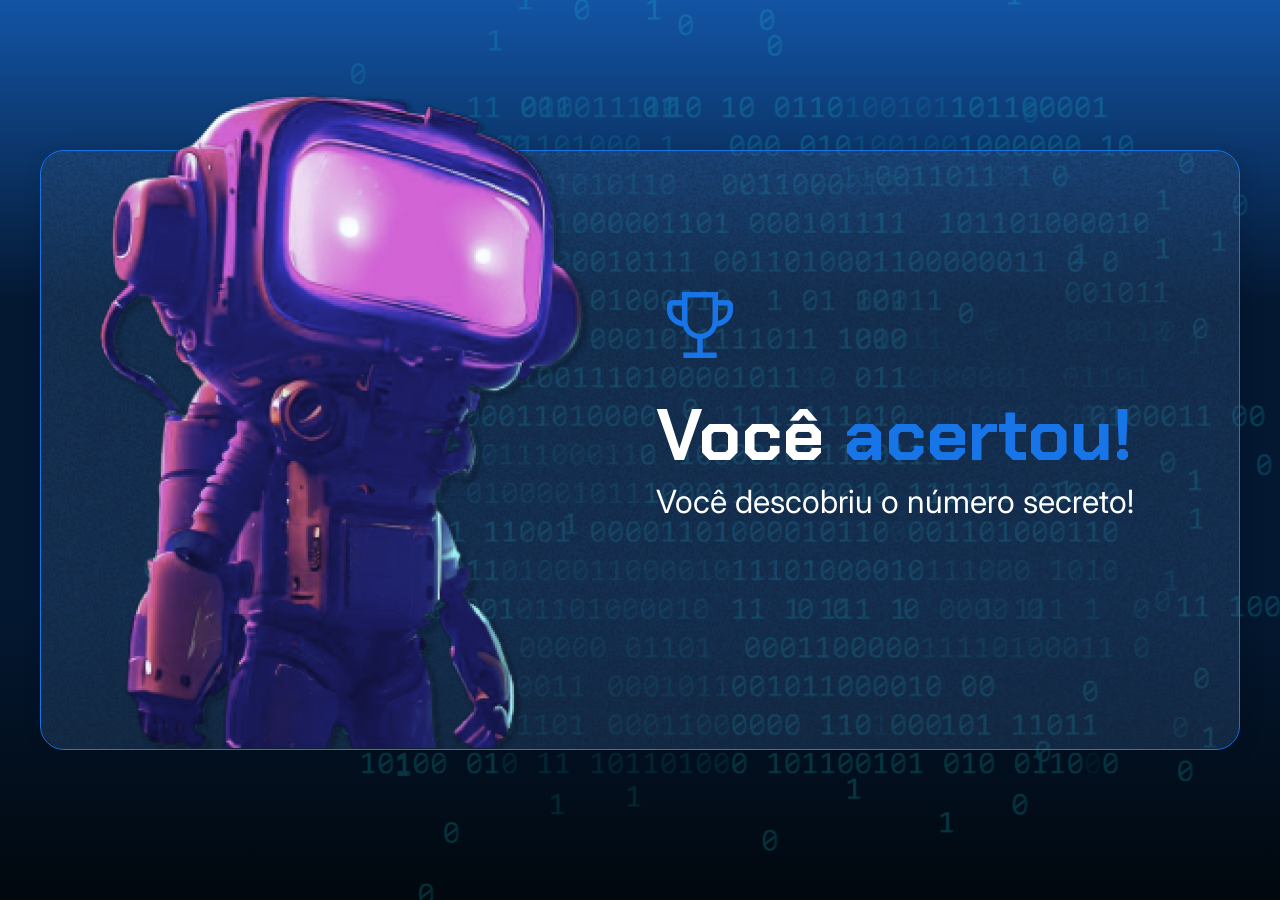
<file: cursos T7 - ONE/logica-js-projeto_inicial/logica-js-projeto_inicial/index.html>
<!DOCTYPE html>
<html lang="en">

<head>
    <meta charset="UTF-8">
    <meta name="viewport" content="width=device-width, initial-scale=1.0">
    <link rel="preconnect" href="https://fonts.googleapis.com">
    <link rel="preconnect" href="https://fonts.gstatic.com" crossorigin>
    <link href="https://fonts.googleapis.com/css2?family=Chakra+Petch:wght@700&family=Inter:wght@400;700&display=swap"
        rel="stylesheet">
    <link rel="stylesheet" href="style.css">
    <title>JS Game</title>
</head>

<body>
    <div class="container">
        <div class="container__conteudo">
            <img src="./img/robot.png" alt="robô mergulhador" class="container__imagem-robo" />
            <div class="container__informacoes">
                <img src="./img/trophy.png" alt="ícone de um troféu" />
                 <div class="container__texto">
                    <h1>Você <span class="container__texto-azul">acertou!</span></h1>
                    <h2>Você descobriu o número secreto!</h2>
                </div>
            </div>
        </div>
    </div>
    <script src="app.js" defer></script>
</body>

</html>
</file>
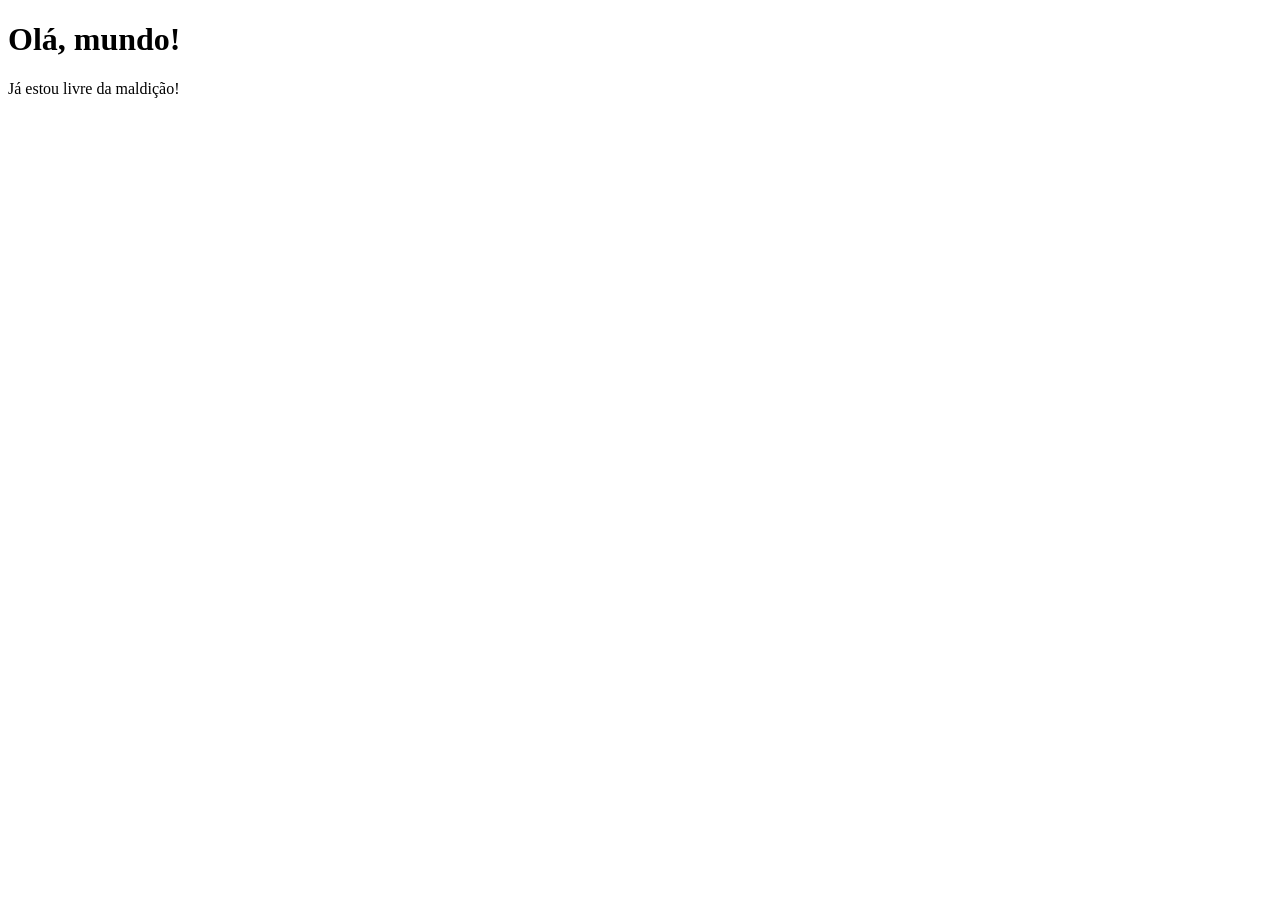
<file: cursoEmVideo/Javascript/ex00.html>
<!DOCTYPE html>
<html lang="pt-br">
<head>
    <meta charset="UTF-8">
    <meta name="viewport" content="width=device-width, initial-scale=1.0">
    <title>Meu primeiro programa</title>
</head>
<body>
    <h1>Olá, mundo!</h1>
    <p>Já estou livre da maldição!</p>
    <script>
        var n1 = Number (window.prompt('Digite um número: ')); // string para número inteiro
        var n2 = Number ( window.prompt('Digite outro número: ')); // string para número inteiro

        var s = n1 + n2;
        window.alert (`A soma entre ${n1} e ${n2} é igual a ${s}`); // usando template string
    </script>
</body>
</html>
</file>
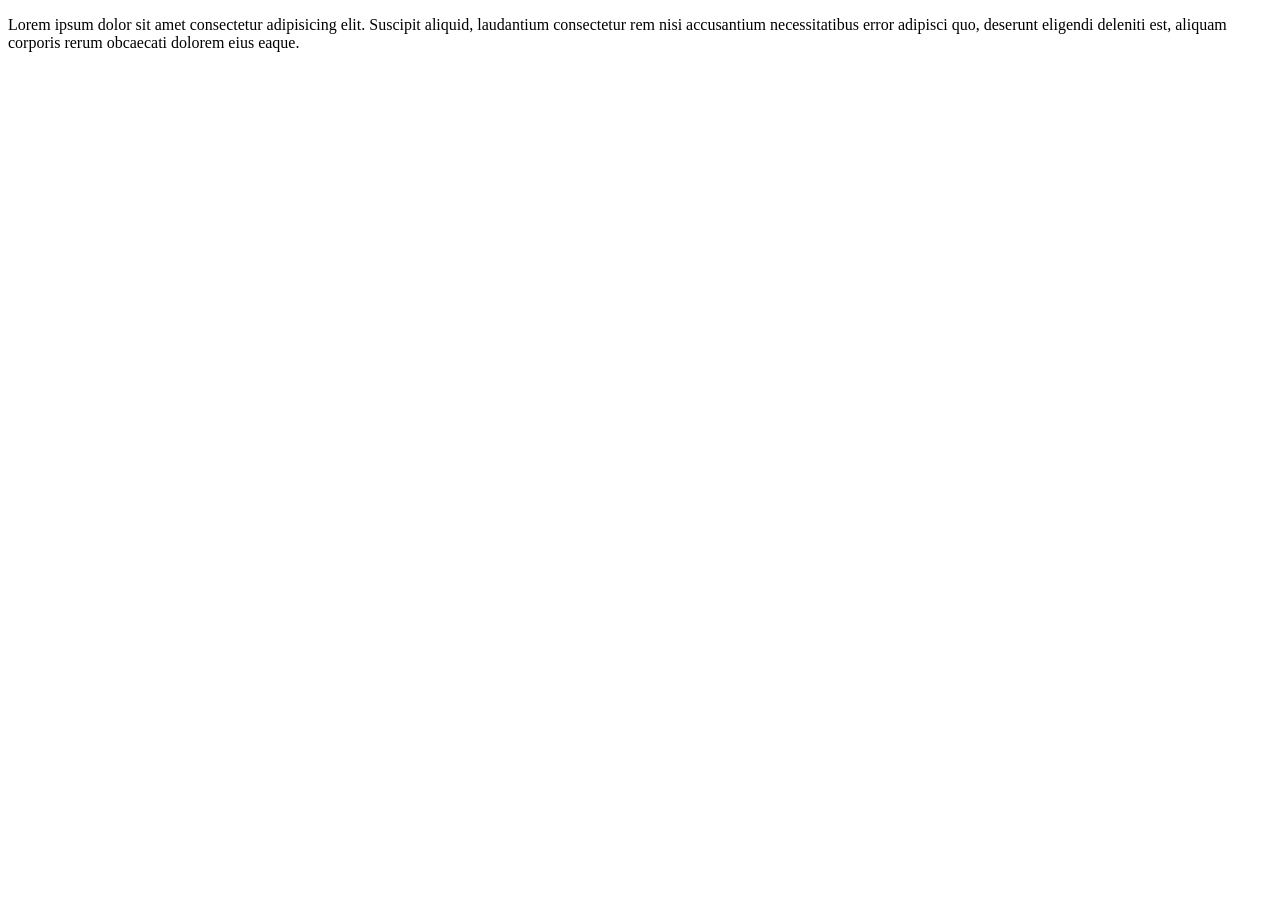
<file: cursoEmVideo/Javascript/ex004.html>
<!DOCTYPE html>
<html lang="pt-br">
<head>
    <meta charset="UTF-8">
    <meta name="viewport" content="width=device-width, initial-scale=1.0">
    <title>Document</title>
</head>
<body>
    <p>Lorem ipsum dolor sit amet consectetur adipisicing elit. Suscipit aliquid, laudantium consectetur rem nisi accusantium necessitatibus error adipisci quo, deserunt eligendi deleniti est, aliquam corporis rerum obcaecati dolorem eius eaque.</p>
    <script>
        var nome = window.prompt('Qual é o seu nome?');
        var salario = window.prompt('Qual é o seu salário atual?')
        document.write(`Olá, ${nome}! Seu nome tem ${nome.length} letras <br>`)
        document.write(`Seu nome em maisculo é assim ${nome.toUpperCase()} e minusculo é assim ${nome.toLowerCase()}`)

    </script>
</body>
</html>
</file>
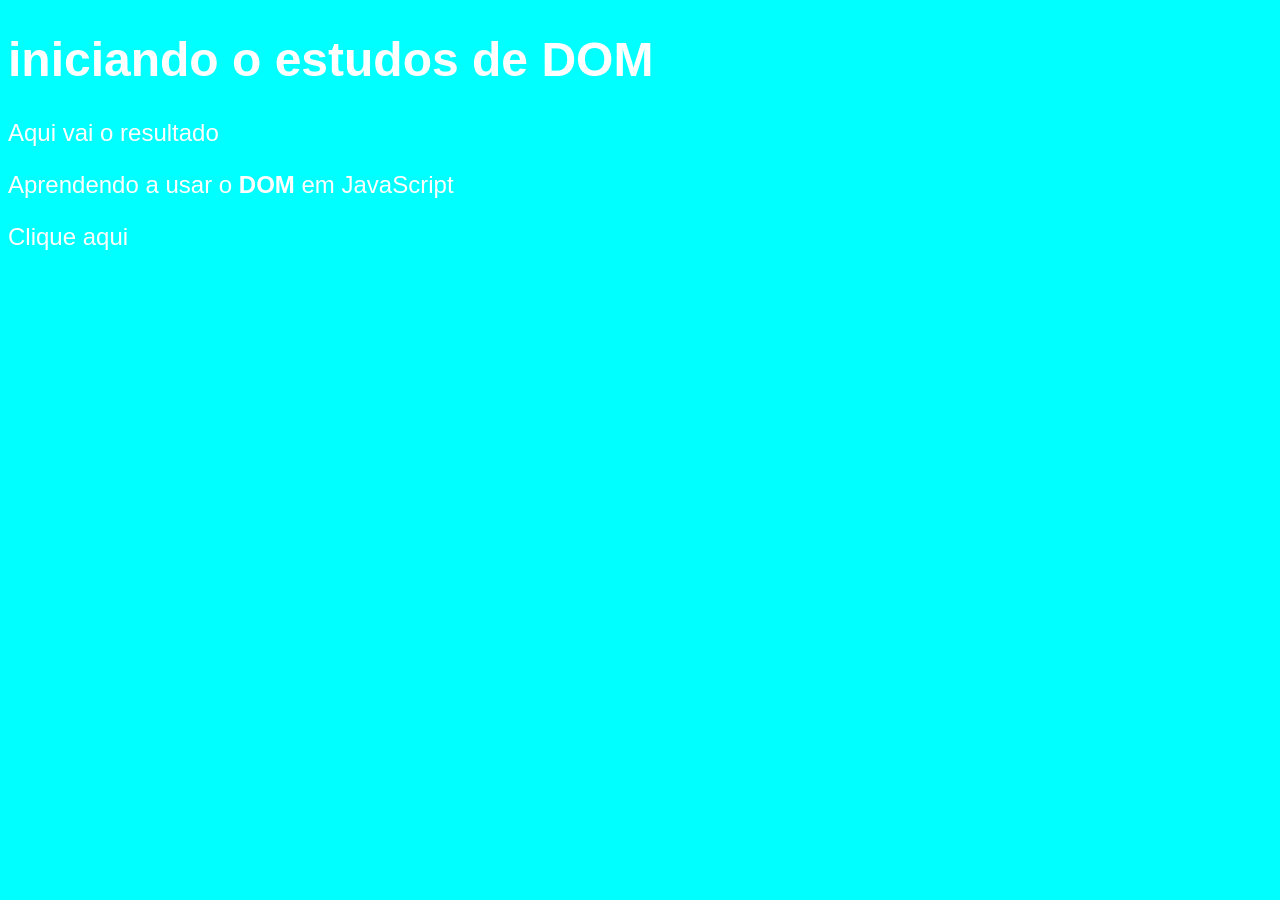
<file: cursoEmVideo/Javascript/ex005.html>
<!DOCTYPE html>
<html lang="pt-br">
<head>
    <meta charset="UTF-8">
    <meta name="viewport" content="width=device-width, initial-scale=1.0">
    <title>Primeiros passos com DOM</title>
    <style>
        body{
            background-color: aqua;
            color: white;
            font: normal 18pt arial;
        }
    </style>
</head>
<body>
    <h1 id="titulo">iniciando o estudos de DOM</h1>
    <p name="paragrafo">Aqui vai o resultado</p>
    <p name=" paragrafo_html">Aprendendo a usar o <strong>DOM</strong> em JavaScript</p>
    <div class="colorir">Clique aqui</div>

    <script>
        // selecionar por marca/tag
        var divbloco = window.document.getElementsByTagName('div')[0];

        // selecionar por ID
        var divbloco1 = window.document.getElementsById('titulo');
        
        // selecionar por Nome
        var divbloco2 = window.document.getElementsByName('paragrafo_html');

        // selecionar por classe
        var divbloco3 = window.document.getElementsByClassName('colorir');

        // selecionar por seletor
        var divbloco4 = window.document.querySelector('div.colorir');
    </script>
</body>
</html>
</file>
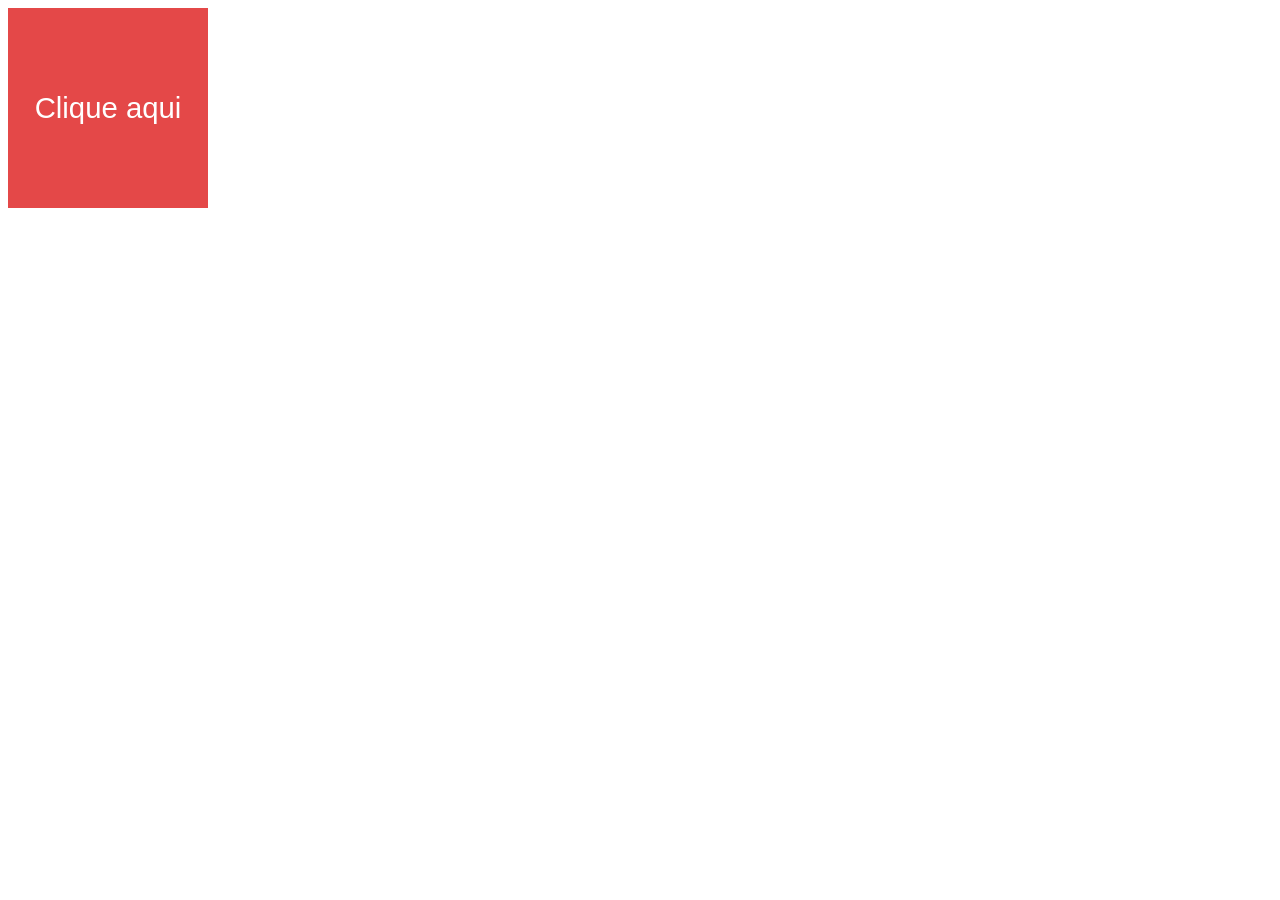
<file: cursoEmVideo/Javascript/ex006.html>
<!DOCTYPE html>
<html lang="pt-br">
<head>
    <meta charset="UTF-8">
    <meta name="viewport" content="width=device-width, initial-scale=1.0">
    <title>Estudos de DOM</title>
    <style>
        div#area {
            font: normal 22pt arial;
            color: white;
            width: 200px;
            height: 200px;
            line-height: 200px;
            text-align: center;
            background-color: #e44848;
        }
    </style>
</head>
<body>
   <!-- <div id="area" onclick="clicar()" onmouseenter="entrar()" onmouseout="sair()"> Clique aqui</div> -->
       <div id="area"> Clique aqui</div>

    <script>
        var a = document.getElementById('area')
        a.addEventListener('click', clicar)
        a.addEventListener('mouseenter', entrar)
        a.addEventListener ('mouseout', sair)

        function clicar(){
            a.innerText = 'Clicou!'
            a.style.background = 'blue';
        }

        function entrar(){
            a.innerText = 'Entrou!'
            a.style.background = '#c44848';
        }

        function sair(){
            a.innerText = 'Saiu!'
            a.style.background = '#e44848';
        }
    </script>
</body>
</html>
</file>
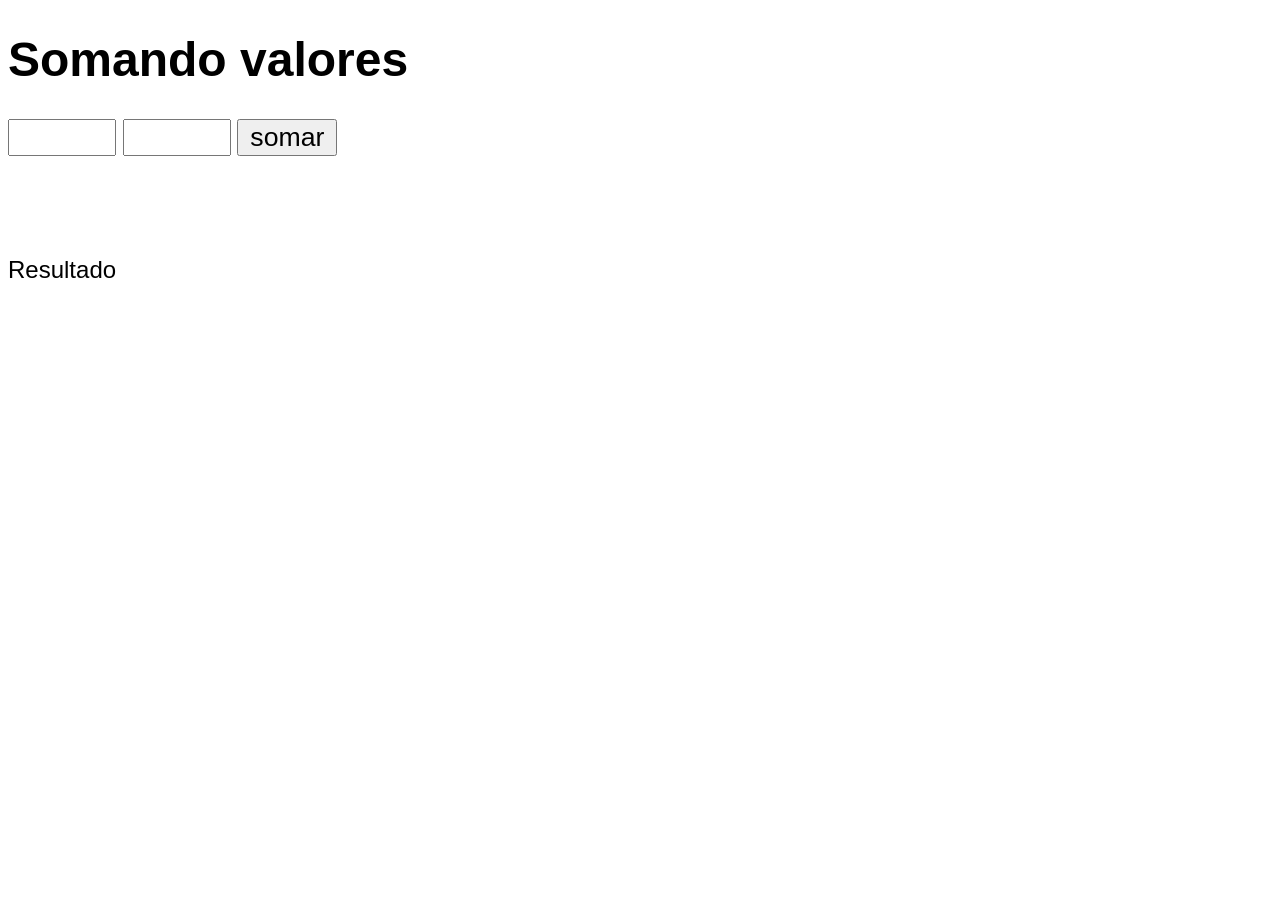
<file: cursoEmVideo/Javascript/ex007.html>
<!DOCTYPE html>
<html lang="pt-br">
<head>
    <meta charset="UTF-8">
    <meta name="viewport" content="width=device-width, initial-scale=1.0">
    <title>Somando Valores</title>
    <style>
        body{
            font: normal 18pt arial;
        }
        input{
            font: normal 20pt arial;
            width: 100px;
        }

        div#res{
            margin-top: 100px;
        }
    </style>
</head>
<body>
    <h1>Somando valores</h1>
    <input type="number" name="txtn1" id="txtn1">
    <input type="number" name="txtn2" id="txtn2">
    <input type="button" value="somar" onclick='somar()'>
    <div id="res">Resultado</div>

    <script>
        function somar(){
            var tn1 = window.document.getElementById('txtn1')
            var tn2 = window.document.querySelector('input#txtn2')
            var res = window.document.getElementById('res')
            var n1 = Number(tn1.value)
            var n2 = Number(tn2.value)

            var s = n1 + n2
            res.innerHTML = `A soma entre ${n1} e ${n2} é igual a ${s}`
        }
    </script>
</body>
</html>
</file>
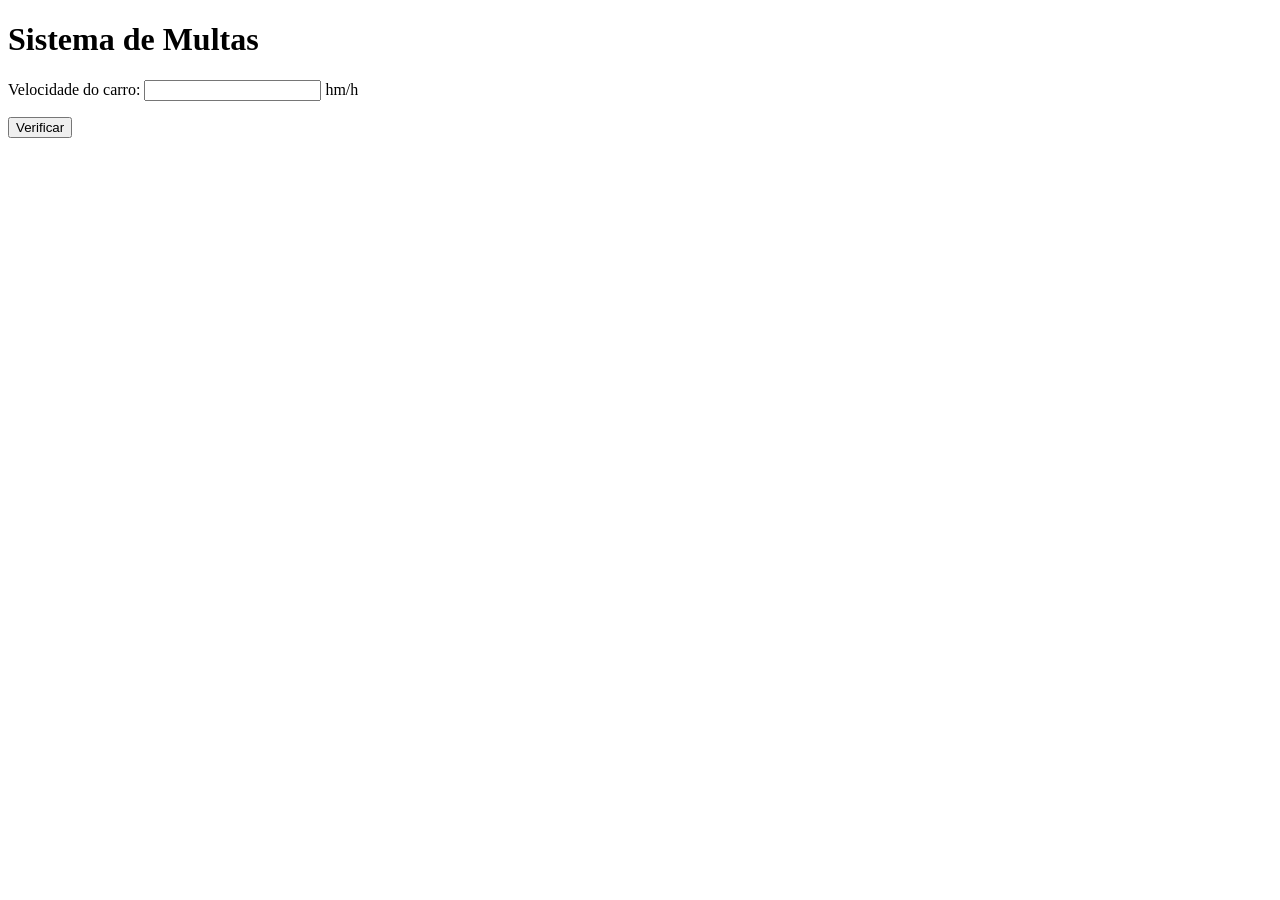
<file: cursoEmVideo/Javascript/ex010.html>
<!DOCTYPE html>
<html lang="pt-br">
<head>
    <meta charset="UTF-8">
    <meta name="viewport" content="width=device-width, initial-scale=1.0">
    <title>DETRAN</title>
</head>
<body>
    <h1>Sistema de Multas</h1>
    <p>Velocidade do carro: <input type="number" name="txtvel" id="txtvel"> hm/h</p>
    <input type="button" value="Verificar" onclick="calcular()">
    <div id="res"></div>

    <script>
        function calcular(){
        var txtv = window.document.getElementById('txtvel')
        var res = window.document.querySelector('div#res')
        var vel = Number (txtv.value)
        res.innerHTML = `Sua velocidade atual é de ${vel}km/h`
        if (vel > 60) {
            res.innerHTML += '<p>Você está <strong>MULTADO</strong> por excesso de velocidade</p>'
        }
        res.innerHTML += ' <p> Dirija sempre com cinto de segurança!</p>'
        }
    </script>
</body>
</html>
</file>
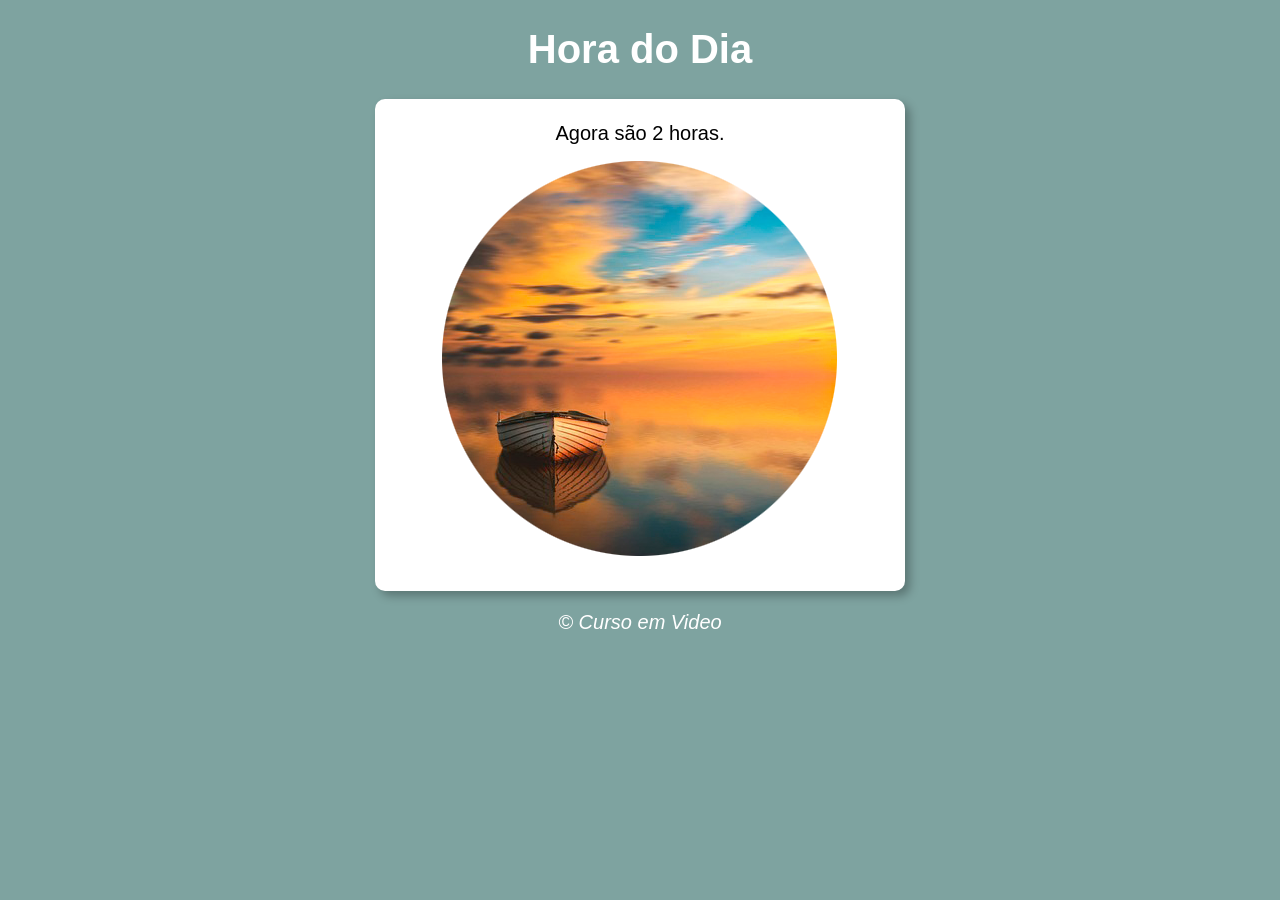
<file: cursoEmVideo/Javascript/desafio001/ds001.html>
<!DOCTYPE html>
<html lang="pt-br">
<head>
    <meta charset="UTF-8">
    <meta name="viewport" content="width=device-width, initial-scale=1.0">
    <title>Desafio 1</title>
    <style>
        body{
            background: rgb(66, 66, 255);
            font: normal 15pt arial;
        }

        header{
            color: white;
            text-align: center;
        }

        section{
            background: white;
            border-radius: 10px;
            padding: 15px;
            width: 500px;
            margin: auto;
            box-shadow: 5px 5px 10px #00000046;
        }

        div{
            text-align: center;
            padding: 8px;
        }

        footer{
            color: white;
            text-align: center;
            font-style: italic;
        }

    </style>
</head>
<body onload='carregar()'>
    <header>
        <h1>Hora do Dia</h1>
    </header>
    <section>
        <div id="msg">
            <p>asdasd</p>
        </div>
        <div id="foto">
            <img id="imagem" src="amanhecer.png" alt="Foto do Dia">

        </div>
    </section>
    <footer>
        <p>&copy; Curso em Video</p>
    </footer>

    <script>
        function carregar(){
            var msg = window.document.getElementById('msg')
            var img = window.document.getElementById('imagem')
            var data = new Date()
            var hora = data.getHours()
            msg.innerHTML = `Agora são ${hora} horas.`

            if (hora >= 0 && hora < 12){
                // BOM DIA #7EA3A0
                document.body.style.background = '#7EA3A0'
                img.src = 'amanhecer.png'
            } else if (hora >= 12 && hora < 18){
                // BOA TARDE #93A2B9
                document.body.style.background = '#93A2B9'
                img.src = 'tarde.png'
            } else {
                //BOA NOITE #375472
                document.body.style.background = '#375472'
                img.src = 'noite.png'
            }
        }
    </script>
</body>
</html>
</file>
<file: cursos T7 - ONE/logica-js-projeto_inicial/logica-js-projeto_inicial/style.css>
* {
    box-sizing: border-box;
    margin: 0;
    padding: 0;
    color: white;
}

body {
    background: linear-gradient(#1354A5 0%, #041832 33.33%, #041832 66.67%, #01080E 100%);
    height: 100vh;
    display: flex;
    align-items: center;
    justify-content: center;
}


body::before {
    background-image: url("img/code.png");
    background-repeat: no-repeat;
    background-position: right;
    content: "";
    display: block;
    position: absolute;
    width: 100%;
    height: 100%;
    opacity: 0.4;
}

.container {
    width: 1200px;
    height: 600px;
    display: flex;
    align-items: center;
    justify-content: space-between;
    border-radius: 24px;
    border: 1px solid #1875E8;
    box-shadow: 4px 4px 20px 0px rgba(1, 8, 14, 0.15);
    background-image: url("img/Ruido.png");
    background-size: 100% 100%;
    position: relative;
}

.container__conteudo {
    display: flex;
    align-items: center;
    position: absolute;
    bottom: 0;
}

.container__informacoes {
    flex: 1;
    padding: 20px;
}

.container__botao {
    border-radius: 16px;
    background: #1875E8;
    padding: 16px 24px;
    width: 100%;
    font-size: 24px;
    font-weight: 700;
    border: none;
    margin-top: 16px;
}

.container__texto {
    margin: 16px 0 16px 0;
}

.container__texto-azul {
    color: #1875E8;
}

h1 {
    font-family: 'Chakra Petch', sans-serif;
    font-size: 72px;
}

h2,
p,
button {
    font-family: 'Inter', sans-serif;
}

h2 {
    font-size: 32px;
    font-weight: 400;
}
</file>
